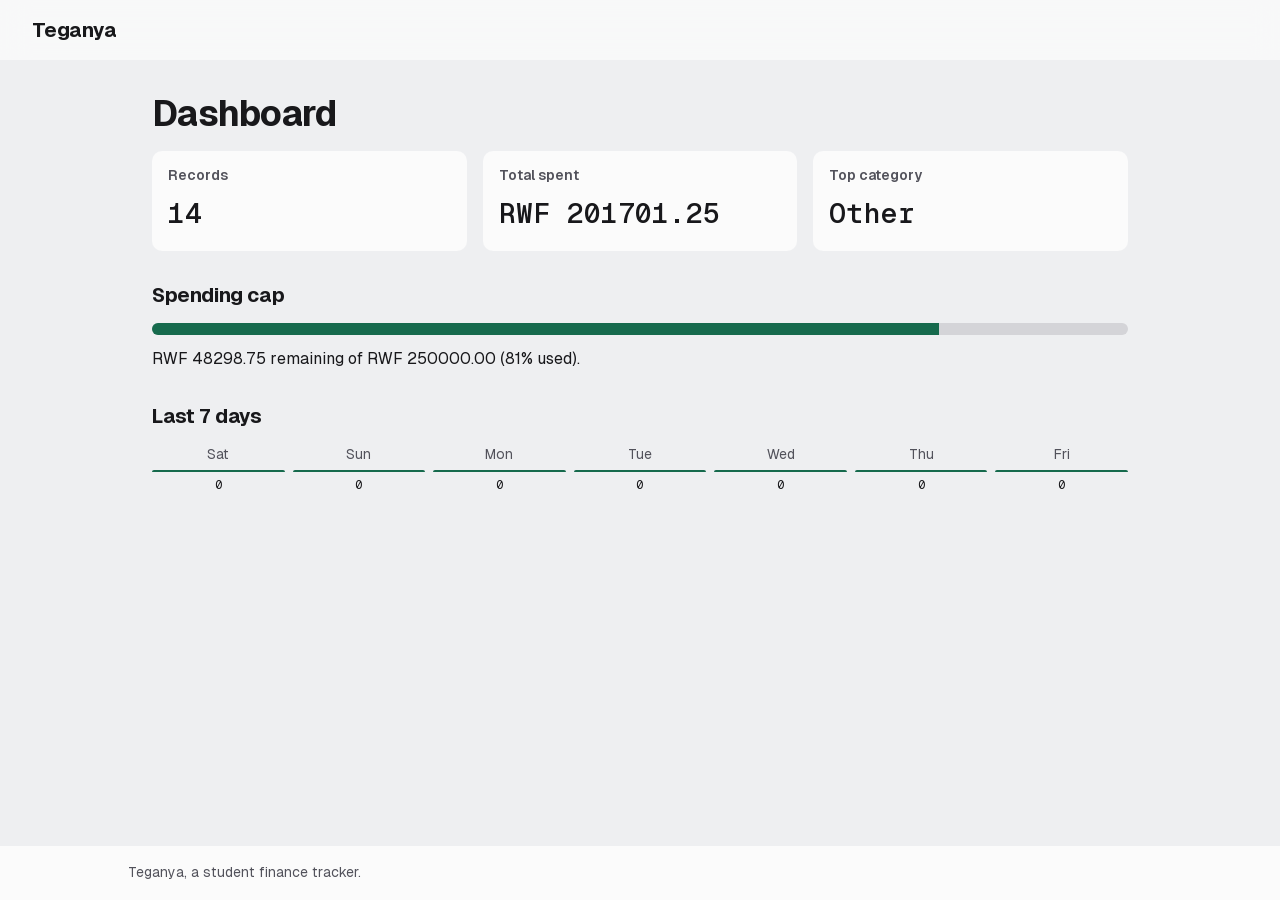
<file: index.html>
<!doctype html>
<html lang="en">

<head>
  <meta charset="utf-8">
  <meta name="viewport" content="width=device-width, initial-scale=1">
  <title>Teganya - Student Finance Tracker</title>
  <meta name="description" content="Track student spending, search it with regular expressions and stay under a cap.">
  <link rel="stylesheet" href="styles/tokens.css">
  <link rel="stylesheet" href="styles/base.css">
  <link rel="stylesheet" href="styles/layout.css">
  <link rel="stylesheet" href="styles/components.css">
  <link rel="stylesheet" href="styles/motion.css">
</head>

<body>
  <a class="skip-link" href="#main">Skip to main content</a>
  <header class="site-header">
    <a class="brand" href="#/dashboard">Teganya</a>
    <button id="menu-toggle" class="icon-button menu-toggle" type="button" aria-expanded="false"
      aria-controls="site-nav" aria-label="Open menu">
      <span class="icon icon-menu" aria-hidden="true"></span>
    </button>
    <nav id="site-nav" class="site-nav" aria-label="Primary">
      <ul class="nav-list nav-main">
        <li><a href="#/dashboard">Dashboard</a></li>
        <li><a href="#/records">Records</a></li>
        <li><a href="#/form">Add record</a></li>
        <li><a href="#/about">About</a></li>
      </ul>
      <ul class="nav-list nav-end">
        <li><a href="#/settings"><span class="icon icon-gear" aria-hidden="true"></span>Settings</a></li>
      </ul>
    </nav>
  </header>

  <main id="main" tabindex="-1">
    <section id="page-dashboard" aria-labelledby="dashboard-title">
      <h1 id="dashboard-title" tabindex="-1">Dashboard</h1>

      <div class="stat-grid">
        <div class="stat">
          <h2>Records</h2>
          <p id="stat-total" class="stat-value">0</p>
        </div>
        <div class="stat">
          <h2>Total spent</h2>
          <p id="stat-sum" class="stat-value">0</p>
        </div>
        <div class="stat">
          <h2>Top category</h2>
          <p id="stat-top" class="stat-value">None yet</p>
        </div>
      </div>

      <section class="cap" aria-labelledby="cap-title">
        <h2 id="cap-title">Spending cap</h2>
        <div class="meter" aria-hidden="true">
          <div id="cap-bar" class="meter-bar"></div>
        </div>
        <p id="cap-message">No cap set.</p>
      </section>

      <section aria-labelledby="trend-title">
        <h2 id="trend-title">Last 7 days</h2>
        <ol id="trend-chart" class="trend" aria-label="Spending per day for the last 7 days"></ol>
      </section>
    </section>

    <section id="page-records" aria-labelledby="records-title" hidden>
      <h1 id="records-title" tabindex="-1">Records</h1>

      <form id="records-controls" class="controls" role="search" aria-label="Search and sort records">
        <div class="field">
          <label for="search-input">Search with a regular expression</label>
          <input id="search-input" type="search" autocomplete="off" spellcheck="false" aria-describedby="search-error">
          <p id="search-error" class="field-error" role="status"></p>
        </div>
        <div class="field field-inline">
          <input id="search-ignore-case" type="checkbox" checked>
          <label for="search-ignore-case">Ignore case</label>
        </div>
        <div class="field">
          <label for="sort-select">Sort by</label>
          <select id="sort-select">
            <option value="date:desc">Date, newest first</option>
            <option value="date:asc">Date, oldest first</option>
            <option value="description:asc">Description, A to Z</option>
            <option value="description:desc">Description, Z to A</option>
            <option value="amount:asc">Amount, low to high</option>
            <option value="amount:desc">Amount, high to low</option>
          </select>
        </div>
      </form>

      <p id="records-count" role="status"></p>

      <div class="table-wrap">
        <table id="records-table">
          <caption class="visually-hidden">All spending records</caption>
          <thead>
            <tr>
              <th scope="col">Description</th>
              <th scope="col">Category</th>
              <th scope="col">Date</th>
              <th scope="col" class="num">Amount</th>
              <th scope="col"><span class="visually-hidden">Actions</span></th>
            </tr>
          </thead>
          <tbody id="records-body"></tbody>
        </table>
      </div>

      <ul id="records-cards" class="cards"></ul>

      <p id="records-empty" class="empty" hidden>
        Nothing to show. <a href="#/form">Add a record</a> or clear the search.
      </p>
    </section>

    <section id="page-form" aria-labelledby="form-title" hidden>
      <h1 id="form-title" tabindex="-1">Add record</h1>

      <form id="record-form" novalidate>
        <input id="record-id" type="hidden">

        <div class="field">
          <label for="description">Description</label>
          <input id="description" name="description" type="text" autocomplete="off"
            aria-describedby="description-error description-note">
          <p id="description-error" class="field-error"></p>
          <p id="description-note" class="field-note" role="status"></p>
        </div>

        <div class="field">
          <label for="amount">Amount (RWF)</label>
          <input id="amount" name="amount" type="text" inputmode="decimal" autocomplete="off"
            aria-describedby="amount-error">
          <p id="amount-error" class="field-error"></p>
        </div>

        <div class="field">
          <label for="category">Category</label>
          <select id="category" name="category" aria-describedby="category-error"></select>
          <p id="category-error" class="field-error"></p>
        </div>

        <div class="field">
          <label for="date">Date</label>
          <input id="date" name="date" type="date" aria-describedby="date-error">
          <p id="date-error" class="field-error"></p>
        </div>

        <div class="actions">
          <button type="submit" class="button button-primary">Save record</button>
          <a class="button" href="#/records">Cancel</a>
        </div>
      </form>
    </section>

    <section id="page-settings" aria-labelledby="settings-title" hidden>
      <h1 id="settings-title" tabindex="-1">Settings</h1>

      <form id="settings-form" novalidate>
        <fieldset>
          <legend>Spending cap and currency</legend>
          <div class="field">
            <label for="cap-input">Spending cap (RWF)</label>
            <input id="cap-input" type="text" inputmode="decimal" aria-describedby="cap-input-error">
            <p id="cap-input-error" class="field-error"></p>
          </div>
          <div class="field">
            <label for="display-currency">Show amounts in</label>
            <select id="display-currency">
              <option value="RWF">RWF</option>
              <option value="USD">USD</option>
              <option value="EUR">EUR</option>
            </select>
          </div>
        </fieldset>

        <fieldset>
          <legend>Exchange rates for 1 RWF</legend>
          <div class="field">
            <label for="rate-usd">USD</label>
            <input id="rate-usd" type="text" inputmode="decimal" aria-describedby="rate-usd-error">
            <p id="rate-usd-error" class="field-error"></p>
          </div>
          <div class="field">
            <label for="rate-eur">EUR</label>
            <input id="rate-eur" type="text" inputmode="decimal" aria-describedby="rate-eur-error">
            <p id="rate-eur-error" class="field-error"></p>
          </div>
        </fieldset>

        <div class="actions">
          <button type="submit" class="button button-primary">Save settings</button>
        </div>
      </form>

      <section aria-labelledby="categories-title">
        <h2 id="categories-title">Categories</h2>
        <ul id="category-list" class="chips"></ul>
        <form id="category-form" novalidate>
          <div class="field">
            <label for="category-input">New category</label>
            <input id="category-input" type="text" autocomplete="off" aria-describedby="category-input-error">
            <p id="category-input-error" class="field-error"></p>
          </div>
          <button type="submit" class="button">Add category</button>
        </form>
      </section>

      <section aria-labelledby="data-title">
        <h2 id="data-title">Your data</h2>
        <div class="actions">
          <button id="export-btn" type="button" class="button">Export JSON</button>
          <label class="button" for="import-file">Import JSON</label>
          <input id="import-file" class="visually-hidden" type="file" accept="application/json,.json">
        </div>
        <ul id="import-errors" class="field-error"></ul>
      </section>

      <section aria-labelledby="theme-title">
        <h2 id="theme-title">Appearance</h2>
        <div class="field">
          <label for="theme-select">Theme</label>
          <select id="theme-select">
            <option value="system">Match system</option>
            <option value="light">Light</option>
            <option value="dark">Dark</option>
          </select>
        </div>
      </section>
    </section>

    <section id="page-about" aria-labelledby="about-title" hidden>
      <h1 id="about-title" tabindex="-1">About Teganya</h1>
      <p>
        Teganya is a small tool for students to record what they spend,
        search it with regular expressions, see the last seven days at a glance and stay
        under a cap they set themselves. Everything stays in your browser.
      </p>
      <h2>Contact</h2>
      <ul>
        <li>GitHub: <a href="https://github.com/ndungtse">ndungtse</a></li>
        <li>Email: <a href="mailto:ndungutsecharles103@gmail.com">ndungutsecharles103@gmail.com</a></li>
      </ul>
    </section>
  </main>

  <footer class="site-footer">
    <p>Teganya, a student finance tracker.</p>
  </footer>

  <dialog id="delete-dialog" aria-labelledby="delete-title">
    <form method="dialog">
      <h2 id="delete-title">Delete this record?</h2>
      <p id="delete-text"></p>
      <div class="actions">
        <button value="confirm" class="button button-danger">Delete</button>
        <button value="cancel" class="button">Keep it</button>
      </div>
    </form>
  </dialog>

  <div id="live-polite" class="visually-hidden" role="status" aria-live="polite"></div>
  <div id="live-assertive" class="visually-hidden" role="alert" aria-live="assertive"></div>
  <script type="module" src="scripts/main.js"></script>
</body>

</html>
</file>
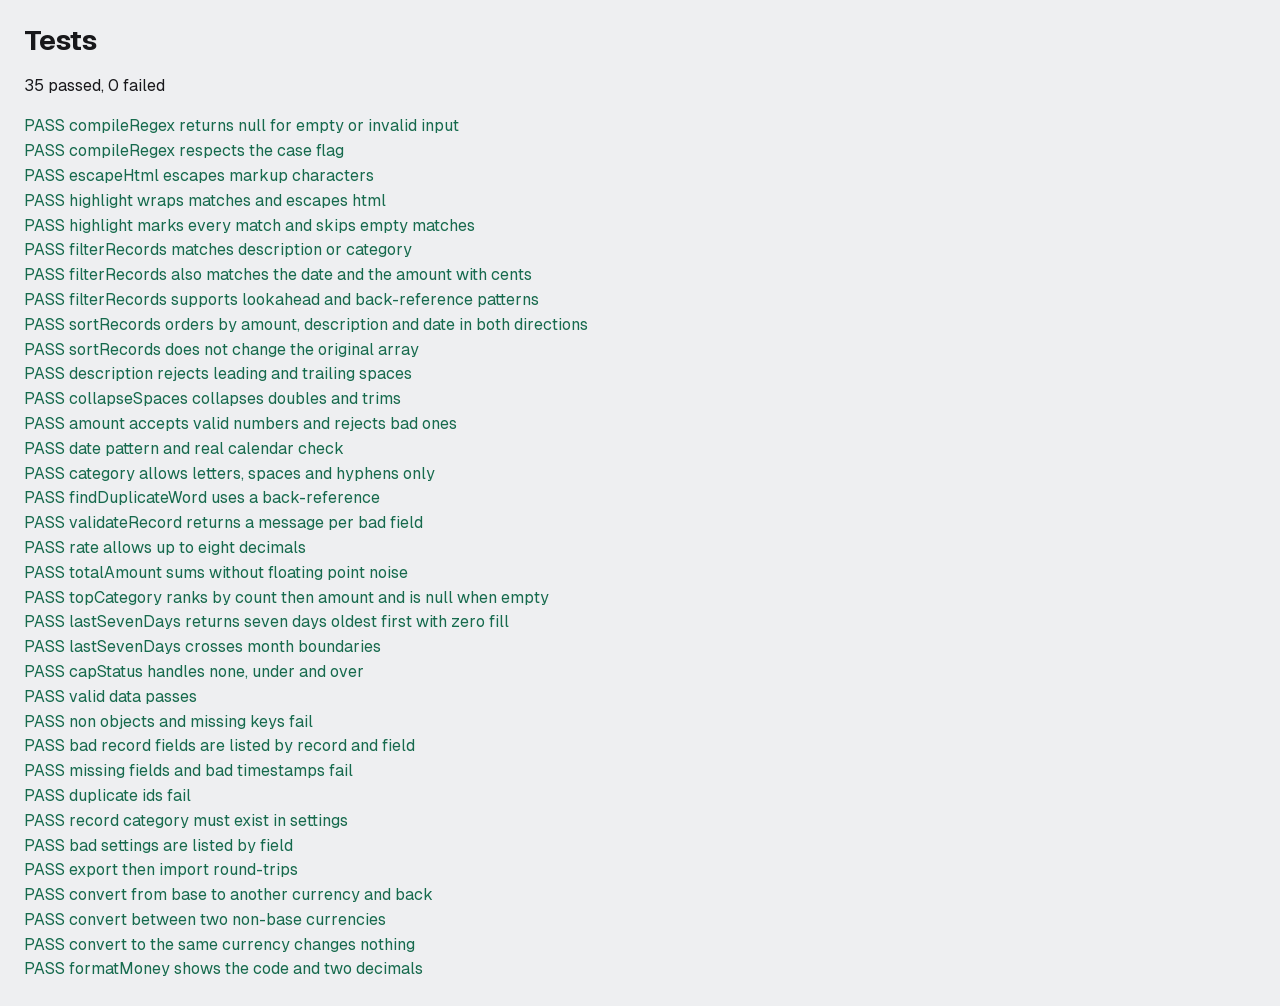
<file: tests.html>
<!doctype html>
<html lang="en">
<head>
  <meta charset="utf-8">
  <meta name="viewport" content="width=device-width, initial-scale=1">
  <title>Teganya tests</title>
  <link rel="stylesheet" href="styles/tokens.css">
  <link rel="stylesheet" href="styles/base.css">
  <style>
    body { padding: var(--space-5); }
    .pass { color: var(--color-accent); }
    .fail { color: var(--color-danger); font-weight: 600; }
  </style>
</head>
<body>
  <h1>Tests</h1>
  <p id="summary" role="status"></p>
  <ul id="results"></ul>
  <script type="module">
    import { render } from './tests/harness.js'
    const files = ['validators', 'search', 'stats', 'currency', 'storage']
    await Promise.all(files.map(name => import(`./tests/${name}.test.js`).catch(() => null)))
    render(document.getElementById('results'), document.getElementById('summary'))
  </script>
</body>
</html>
</file>
<file: styles/tokens.css>
:root {
  --font-text: "Geist", system-ui, sans-serif;
  --font-mono: "Geist Mono", ui-monospace, monospace;

  --text-sm: 0.875rem;
  --text-base: 1rem;
  --text-lg: 1.25rem;
  --text-xl: 1.75rem;
  --text-xxl: 2.25rem;

  --space-1: 0.25rem;
  --space-2: 0.5rem;
  --space-3: 0.75rem;
  --space-4: 1rem;
  --space-5: 1.5rem;
  --space-6: 2rem;
  --space-7: 3rem;

  --radius: 10px;
  --target: 2.75rem;
  --content-width: 64rem;

  --color-bg: #eeeff1;
  --color-surface: #fbfbfb;
  --color-text: #18181b;
  --color-muted: #52525b;
  --color-border: #d4d4d8;
  --color-border-strong: #71717a;
  --color-accent: #166a4d;
  --color-on-accent: #f4f7f5;
  --color-accent-soft: #dcefe6;
  --color-danger: #b42318;
  --color-on-danger: #fff5f4;
  --color-danger-soft: #fbe4e1;
  --color-mark: #f6e58d;
  --color-on-mark: #18181b;
  --shadow: 0 1px 2px rgb(24 24 27 / 0.06), 0 2px 8px rgb(24 24 27 / 0.05);
  --color-ring: color-mix(in srgb, var(--color-accent) 28%, transparent);
  --color-ring-danger: color-mix(in srgb, var(--color-danger) 28%, transparent);
  --z-header: 20;
  --z-skip: 100;
}

@media (prefers-color-scheme: dark) {
  :root:not([data-theme="light"]) {
    --color-bg: #111113;
    --color-surface: #19191c;
    --color-text: #ececee;
    --color-muted: #a1a1aa;
    --color-border: #3f3f46;
    --color-border-strong: #8a8a94;
    --color-accent: teal;
    --color-on-accent: #07140e;
    --color-accent-soft: #163528;
    --color-danger: #f97066;
    --color-on-danger: #1c0705;
    --color-danger-soft: #3a1714;
    --color-mark: #6b5b00;
    --color-on-mark: #fdf6cf;
    --shadow: 0 1px 2px rgb(0 0 0 / 0.4);
  }
}

:root[data-theme="dark"] {
  --color-bg: #111113;
  --color-surface: #19191c;
  --color-text: #ececee;
  --color-muted: #a1a1aa;
  --color-border: #3f3f46;
  --color-border-strong: #8a8a94;
  --color-accent: teal;
  --color-on-accent: #07140e;
  --color-accent-soft: #163528;
  --color-danger: #f97066;
  --color-on-danger: #1c0705;
  --color-danger-soft: #3a1714;
  --color-mark: #6b5b00;
  --color-on-mark: #fdf6cf;
  --shadow: 0 1px 2px rgb(0 0 0 / 0.4);
}
</file>
<file: styles/base.css>
@font-face {
  font-family: "Geist";
  src: url("../assets/fonts/Geist-Variable.woff2") format("woff2");
  font-weight: 100 900;
  font-display: swap;
}

@font-face {
  font-family: "Geist Mono";
  src: url("../assets/fonts/GeistMono-Variable.woff2") format("woff2");
  font-weight: 100 900;
  font-display: swap;
}

*,
*::before,
*::after {
  box-sizing: border-box;
}

html {
  color-scheme: light dark;
  scroll-padding-top: 5rem;
}

html[data-theme="light"] {
  color-scheme: light;
}

html[data-theme="dark"] {
  color-scheme: dark;
}

body {
  margin: 0;
  min-height: 100dvh;
  display: flex;
  flex-direction: column;
  background: var(--color-bg);
  color: var(--color-text);
  font-family: var(--font-text);
  font-size: var(--text-base);
  line-height: 1.55;
}

h1,
h2 {
  margin: 0 0 var(--space-4);
  line-height: 1.2;
  letter-spacing: -0.02em;
}

h1 {
  font-size: var(--text-xl);
}

h2 {
  font-size: var(--text-lg);
}

p {
  margin: 0 0 var(--space-4);
  max-width: 65ch;
}

a {
  color: var(--color-accent);
  text-underline-offset: 0.2em;
}

ul,
ol {
  margin: 0;
  padding: 0;
  list-style: none;
}

mark {
  background: var(--color-mark);
  color: var(--color-on-mark);
  border-radius: 3px;
  padding: 0 0.15em;
}

:focus-visible,
.button:has(+ input:focus-visible) {
  outline: 2px solid var(--color-accent);
  outline-offset: 2px;
}

input:not([type="checkbox"]):focus-visible,
select:focus-visible {
  outline: none;
  border-color: var(--color-accent);
  box-shadow: 0 0 0 3px var(--color-ring);
}

input[aria-invalid="true"]:focus-visible {
  border-color: var(--color-danger);
  box-shadow: 0 0 0 3px var(--color-ring-danger);
}

[tabindex="-1"]:focus {
  outline: none;
}

[hidden] {
  display: none !important;
}

.visually-hidden {
  position: absolute;
  width: 1px;
  height: 1px;
  margin: -1px;
  padding: 0;
  overflow: hidden;
  clip-path: inset(50%);
  white-space: nowrap;
  border: 0;
}

.skip-link {
  position: absolute;
  left: var(--space-3);
  top: -4rem;
  z-index: var(--z-skip);
  padding: var(--space-2) var(--space-4);
  background: var(--color-accent);
  color: var(--color-on-accent);
  border-radius: var(--radius);
}

.skip-link:focus {
  top: var(--space-3);
}

.num {
  font-family: var(--font-mono);
  font-variant-numeric: tabular-nums;
  text-align: right;
}
</file>
<file: styles/layout.css>
.site-header {
  --nav-pad: var(--space-3);
  position: sticky;
  top: 0;
  z-index: var(--z-header);
  display: flex;
  flex-wrap: wrap;
  align-items: center;
  justify-content: space-between;
  padding: var(--space-2) var(--space-4);
  background: var(--color-surface);
  background: color-mix(in srgb, var(--color-surface) 76%, transparent);
  -webkit-backdrop-filter: blur(14px) saturate(1.3);
  backdrop-filter: blur(14px) saturate(1.3);
}

@media (prefers-reduced-transparency: reduce) {
  .site-header {
    background: var(--color-surface);
    -webkit-backdrop-filter: none;
    backdrop-filter: none;
  }
}

.brand {
  font-size: var(--text-lg);
  font-weight: 700;
  letter-spacing: -0.03em;
  color: var(--color-text);
  text-decoration: none;
}

.site-nav {
  position: absolute;
  top: 100%;
  left: 0;
  right: 0;
  height: calc(100dvh - 100%);
  overflow-y: auto;
  overscroll-behavior: contain;
  padding: var(--space-3) var(--space-2) var(--space-6);
  background: var(--color-surface);
  border-top: 1px solid var(--color-border);
  visibility: hidden;
  clip-path: inset(0 0 100% 0);
}

.site-nav.is-open {
  visibility: visible;
  clip-path: inset(0);
}

.menu-open {
  overflow: hidden;
}

.menu-open .site-header {
  background: var(--color-surface);
}

.nav-list {
  display: flex;
  flex-direction: column;
  gap: var(--space-1);
}

.nav-list a {
  position: relative;
  display: inline-flex;
  align-items: center;
  gap: var(--space-2);
  min-height: var(--target);
  padding: 0 var(--nav-pad);
  color: var(--color-muted);
  text-decoration: none;
}

.nav-list a::after {
  content: "";
  position: absolute;
  left: var(--nav-pad);
  bottom: 0.4rem;
  width: 0;
  height: 2px;
  background: currentColor;
}

.nav-list a:hover {
  color: var(--color-text);
}

.nav-list a[aria-current="page"] {
  color: var(--color-accent);
}

.nav-list a:hover::after,
.nav-list a[aria-current="page"]::after {
  width: calc(100% - 2 * var(--nav-pad));
}

main {
  flex: 1;
  width: 100%;
  max-width: var(--content-width);
  margin: 0 auto;
  padding: var(--space-5) var(--space-4) var(--space-7);
}

main > section > * + section,
main > section > section {
  margin-top: var(--space-6);
}

.site-footer {
  background: var(--color-surface);
  padding: var(--space-4);
  color: var(--color-muted);
  font-size: var(--text-sm);
}

.site-footer p {
  margin: 0 auto;
  max-width: var(--content-width);
}

.stat-grid {
  display: grid;
  grid-template-columns: 1fr;
  gap: var(--space-3);
  margin-bottom: var(--space-6);
}

.controls {
  display: grid;
  grid-template-columns: 1fr;
  gap: var(--space-3);
  margin-bottom: var(--space-4);
}

.actions {
  display: flex;
  flex-wrap: wrap;
  gap: var(--space-3);
}

#record-form,
#settings-form,
#category-form {
  display: grid;
  gap: var(--space-4);
  max-width: 34rem;
}

.table-wrap {
  display: none;
}

.cards {
  display: grid;
  gap: var(--space-3);
}

@media (min-width: 768px) {
  .site-header {
    display: grid;
    grid-template-columns: 1fr auto 1fr;
    padding-inline: var(--space-5);
  }

  .site-header .menu-toggle {
    display: none;
  }

  .site-nav,
  .site-nav.is-open {
    display: contents;
  }

  .nav-list {
    flex-direction: row;
  }

  .nav-main {
    grid-column: 2;
  }

  .nav-end {
    grid-column: 3;
    justify-self: end;
  }

  main {
    padding-inline: var(--space-5);
  }

  h1 {
    font-size: var(--text-xxl);
  }

  .stat-grid {
    grid-template-columns: repeat(3, 1fr);
  }

  .controls {
    grid-template-columns: 1fr auto 14rem;
    align-items: start;
  }

  .table-wrap {
    display: block;
  }

  .cards {
    display: none;
  }

  #settings-form {
    max-width: none;
    grid-template-columns: 1fr 1fr;
    align-items: start;
  }

  #settings-form .actions {
    grid-column: 1 / -1;
  }
}

@media (min-width: 1024px) {
  .site-header {
    padding-inline: var(--space-6);
  }

  main {
    padding-block: var(--space-6) var(--space-7);
  }

  .stat-grid {
    gap: var(--space-4);
  }
}
</file>
<file: styles/components.css>
.button {
  display: inline-flex;
  align-items: center;
  justify-content: center;
  gap: var(--space-2);
  min-height: var(--target);
  padding: 0 var(--space-4);
  border: 1px solid var(--color-border-strong);
  border-radius: var(--radius);
  background: var(--color-surface);
  color: var(--color-text);
  font: inherit;
  font-weight: 600;
  text-decoration: none;
  white-space: nowrap;
  cursor: pointer;
}

.button:hover {
  border-color: var(--color-text);
}

.button:active {
  transform: translateY(1px);
}

.button-primary {
  background: var(--color-accent);
  border-color: var(--color-accent);
  color: var(--color-on-accent);
}

.button-danger {
  background: var(--color-danger);
  border-color: var(--color-danger);
  color: var(--color-on-danger);
}

.icon-button {
  display: inline-flex;
  align-items: center;
  justify-content: center;
  width: var(--target);
  height: var(--target);
  padding: 0;
  border: 1px solid transparent;
  border-radius: var(--radius);
  background: transparent;
  color: var(--color-muted);
  cursor: pointer;
}

.icon-button:hover {
  border-color: var(--color-border);
  color: var(--color-text);
}

.icon {
  display: inline-block;
  width: 1.25rem;
  height: 1.25rem;
  background: currentColor;
  mask: var(--icon) center / contain no-repeat;
  -webkit-mask: var(--icon) center / contain no-repeat;
}

.icon-plus { --icon: url("../assets/icons/plus.svg"); }
.icon-edit { --icon: url("../assets/icons/pencil-simple.svg"); }
.icon-trash { --icon: url("../assets/icons/trash.svg"); }
.icon-download { --icon: url("../assets/icons/download-simple.svg"); }
.icon-upload { --icon: url("../assets/icons/upload-simple.svg"); }
.icon-gear { --icon: url("../assets/icons/gear.svg"); }
.icon-menu { --icon: url("../assets/icons/list.svg"); }
.icon-close { --icon: url("../assets/icons/x.svg"); }
.icon-sun { --icon: url("../assets/icons/sun.svg"); }
.icon-moon { --icon: url("../assets/icons/moon.svg"); }

.field {
  display: grid;
  gap: var(--space-2);
}

.field-inline {
  display: flex;
  align-items: center;
  gap: var(--space-2);
  min-height: var(--target);
}

label {
  font-weight: 600;
  font-size: var(--text-sm);
}

input[type="text"],
input[type="search"],
input[type="date"],
select {
  width: 100%;
  min-height: var(--target);
  padding: 0 var(--space-3);
  border: 1px solid var(--color-border-strong);
  border-radius: var(--radius);
  background: var(--color-surface);
  color: var(--color-text);
  font: inherit;
}

input[type="checkbox"] {
  width: 1.25rem;
  height: 1.25rem;
  accent-color: var(--color-accent);
}

input::placeholder {
  color: var(--color-muted);
}

input[aria-invalid="true"] {
  border-color: var(--color-danger);
}

.field-error {
  margin: 0;
  color: var(--color-danger);
  font-size: var(--text-sm);
}

.field-error:empty {
  display: none;
}

.field-note {
  margin: 0;
  color: var(--color-muted);
  font-size: var(--text-sm);
}

.field-note:empty {
  display: none;
}

fieldset {
  display: grid;
  gap: var(--space-3);
  margin: 0;
  padding: var(--space-4);
  border: 1px solid var(--color-border);
  border-radius: var(--radius);
}

legend {
  padding: 0 var(--space-2);
  font-weight: 600;
}

.stat {
  padding: var(--space-4);
  border-radius: var(--radius);
  background: var(--color-surface);
}

.stat h2 {
  margin: 0 0 var(--space-2);
  font-size: var(--text-sm);
  font-weight: 600;
  color: var(--color-muted);
  letter-spacing: 0;
}

.stat-value {
  margin: 0;
  font-family: var(--font-mono);
  font-size: var(--text-xl);
  font-weight: 600;
  overflow-wrap: anywhere;
}

.meter {
  height: 0.75rem;
  margin-bottom: var(--space-3);
  border-radius: 999px;
  background: var(--color-border);
  overflow: hidden;
}

.meter-bar {
  height: 100%;
  width: calc(var(--ratio, 0) * 100%);
  background: var(--color-accent);
}

.meter-bar.is-over {
  background: var(--color-danger);
}

.trend {
  display: grid;
  grid-template-columns: repeat(7, 1fr);
  gap: var(--space-2);
  align-items: end;
}

.trend li {
  display: flex;
  flex-direction: column;
  align-items: center;
  justify-content: flex-end;
  gap: var(--space-1);
  min-width: 0;
  font-size: var(--text-sm);
}

.trend-bar {
  width: 100%;
  height: calc(var(--ratio, 0) * 7rem);
  min-height: 2px;
  border-radius: 4px 4px 0 0;
  background: var(--color-accent);
}

.trend-value {
  font-family: var(--font-mono);
  font-size: 0.75rem;
  overflow-wrap: anywhere;
  text-align: center;
}

.trend-day {
  color: var(--color-muted);
}

.table-wrap {
  overflow-x: auto;
  border-radius: var(--radius);
  background: var(--color-surface);
  box-shadow: var(--shadow);
}

table {
  width: 100%;
  border-collapse: collapse;
}

th,
td {
  padding: var(--space-3) var(--space-4);
  text-align: left;
  vertical-align: middle;
}

th {
  font-size: var(--text-sm);
  color: var(--color-muted);
  font-weight: 600;
  border-bottom: 1px solid var(--color-border);
}

th.num {
  text-align: right;
}

td {
  border-bottom: 1px solid var(--color-border);
}

tbody tr:last-child td {
  border-bottom: 0;
}

td.actions-cell {
  white-space: nowrap;
  text-align: right;
}

.cards li {
  display: grid;
  gap: var(--space-2);
  padding: var(--space-4);
  border-radius: var(--radius);
  background: var(--color-surface);
  box-shadow: var(--shadow);
}

.card-title {
  font-weight: 600;
  overflow-wrap: anywhere;
}

.card-meta {
  display: flex;
  flex-wrap: wrap;
  justify-content: space-between;
  gap: var(--space-2);
  color: var(--color-muted);
  font-size: var(--text-sm);
}

.empty {
  padding: var(--space-6) var(--space-4);
  border: 1px dashed var(--color-border);
  border-radius: var(--radius);
  text-align: center;
  margin-inline: auto;
}

.chips {
  display: flex;
  flex-wrap: wrap;
  gap: var(--space-2);
  margin-bottom: var(--space-4);
}

.chips li {
  display: inline-flex;
  align-items: center;
  gap: var(--space-1);
  padding-left: var(--space-3);
  border: 1px solid var(--color-border-strong);
  border-radius: 999px;
  background: var(--color-surface);
}

dialog {
  max-width: 26rem;
  padding: var(--space-5);
  border: 1px solid var(--color-border);
  border-radius: var(--radius);
  background: var(--color-surface);
  color: var(--color-text);
}

dialog::backdrop {
  background: rgb(10 10 12 / 0.55);
}

.edit-form {
  display: grid;
  gap: var(--space-3);
  padding: var(--space-3) 0;
}

@media (min-width: 768px) {
  .edit-form {
    grid-template-columns: 2fr 1fr 1fr 1fr;
    align-items: start;
  }

  .edit-form .actions {
    grid-column: 1 / -1;
  }
}
</file>
<file: styles/motion.css>
@media (prefers-reduced-motion: no-preference) {
  .meter-bar {
    transition: width 400ms cubic-bezier(0.16, 1, 0.3, 1), background-color 200ms ease;
  }

  .trend-bar {
    transition: height 400ms cubic-bezier(0.16, 1, 0.3, 1);
  }

  .nav-list a,
  .nav-list a::after {
    transition: color 150ms ease, width 260ms cubic-bezier(0.16, 1, 0.3, 1);
  }

  .button,
  .icon-button {
    transition: border-color 150ms ease, background-color 150ms ease, transform 100ms ease;
  }

  .is-new {
    animation: record-in 220ms cubic-bezier(0.16, 1, 0.3, 1);
  }

  .is-leaving {
    opacity: 0;
    transform: translateY(-4px);
    transition: opacity 160ms ease, transform 160ms ease;
  }

  dialog[open] {
    animation: dialog-in 160ms ease-out;
  }
}

@media (prefers-reduced-motion: no-preference) and (max-width: 767.98px) {
  .site-nav {
    transition: clip-path 320ms cubic-bezier(0.16, 1, 0.3, 1), visibility 0s linear 320ms;
  }

  .site-nav.is-open {
    transition: clip-path 320ms cubic-bezier(0.16, 1, 0.3, 1), visibility 0s;
  }

  .site-nav .nav-list {
    opacity: 0;
    transform: translateY(-8px);
    transition: opacity 200ms ease, transform 260ms cubic-bezier(0.16, 1, 0.3, 1);
  }

  .site-nav.is-open .nav-list {
    opacity: 1;
    transform: none;
    transition-delay: 80ms;
  }
}


@keyframes record-in {
  from {
    opacity: 0;
    transform: translateY(6px);
  }
}

@keyframes dialog-in {
  from {
    opacity: 0;
    transform: scale(0.97);
  }
}
</file>
